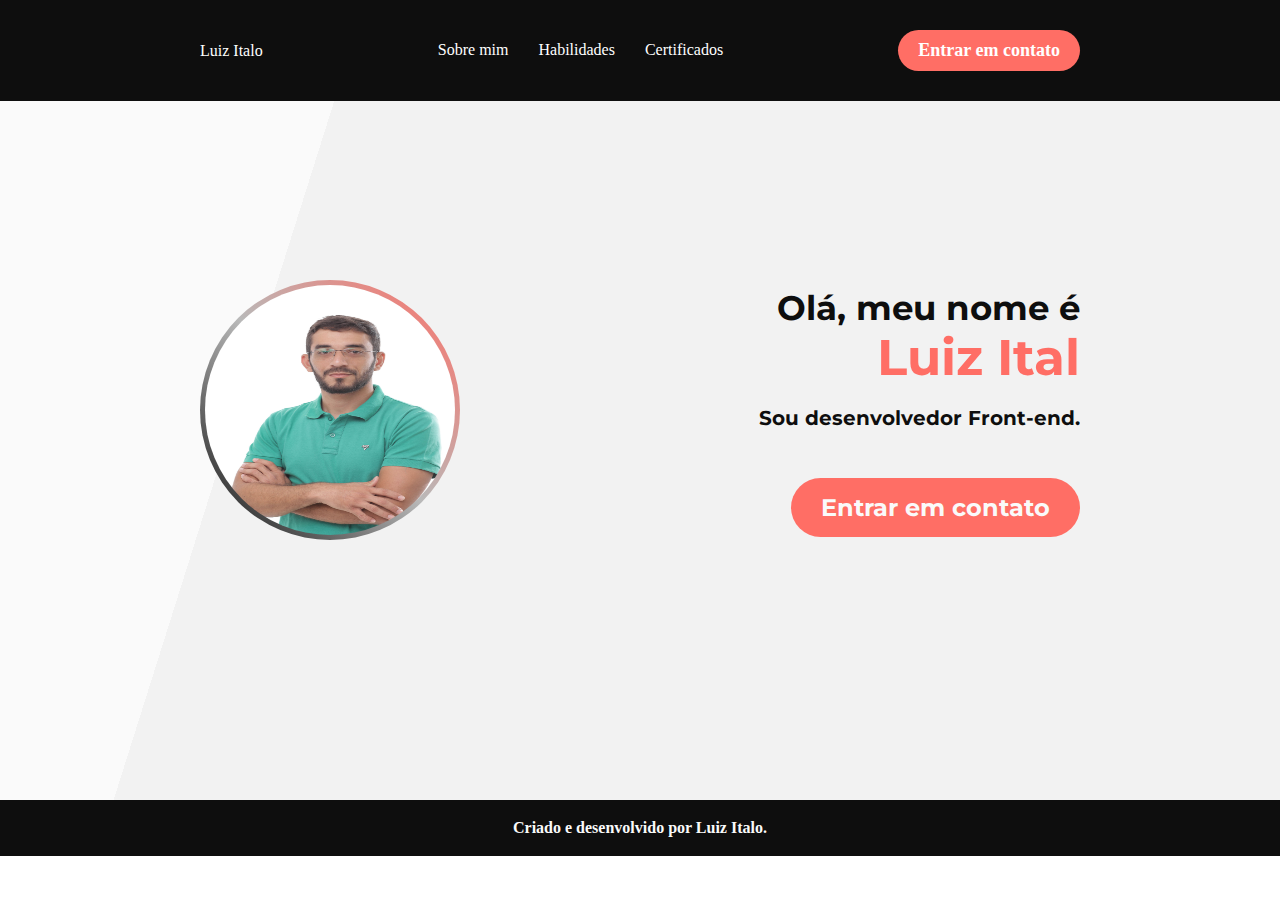
<file: index.html>
<!DOCTYPE html>
<html lang="en">

<head>
    <meta charset="UTF-8">
    <meta name="viewport" content="width=device-width, initial-scale=1.0">
    <title>Luiz Italo</title>

    <!-- <link rel="shortcut icon" href="assets/imagens/logo-cabecalho.svg"> -->
    <link rel="shortcut icon" href="ico/icone.ico" type="image/x-icon">
    <link rel="preconnect" href="https://fonts.googleapis.com">
    <link rel="preconnect" href="https://fonts.gstatic.com" crossorigin>
    <link href="https://fonts.googleapis.com/css2?family=Montserrat:wght@300;400;500;600;700;800&display=swap" rel="stylesheet">

    <link href="https://fonts.googleapis.com/css2?family=Roboto:wght@100;300;400;500;700;900&display=swap" rel="stylesheet">

    <link rel="stylesheet" href="reset.css">
    <link rel="stylesheet" href="estilo.css">


</head>

<body>

    <div class="tudo">
        <header>
            <nav>
                <div>
                    <a href="index.html">
                        <p>Luiz Italo</p>
                    </a>
                </div>
                <ul>
                    <a href="/sobremim.html">
                        <li>Sobre mim</li>
                    </a>
                    <a href="/habilidaddes.html">
                        <li>Habilidades</li>
                    </a>
                    <a href="/certificados.html">
                        <li>Certificados</li>
                    </a>
                    <!-- <a href="/projetos.html"><li>Projetos</li></a> -->
                </ul>
                <button>
                    <a href="contato.html">Entrar em contato</a>
                </button>


                <div class="sumi">
                    <button onclick="animarMenu()" id="btn-menu" class="lines-menu home-div-names-button">
                        <div class="line-menu1"></div>
                        <div class="line-menu2"></div>
                        <div class="line-menu3"></div>
                    </button>

                    <div class="menu-mobile" id="menu-mobile">

                        <a href="/sobremim.html">Sobre mim </a>
                        <a href="/habilidaddes.html">Habilidades</a>
                        <a href="/certificados.html">Certificados</a>
                    </div>

                </div>

            </nav>


        </header>


        <main class="htms">
            <section class="home">
                <div class="slv">
                    <img class="vlss" src="/fotos/italo1.jpg" alt="fotoss">
                </div>
                <div class="home-div-names">
                    <div class="home-div-names-text">
                        <p class="home-div-names-text-contents ">
                            Olá, meu nome é<br>
                            <span class="pp">Luiz Italo.</span>
                        </p>
                        <p class="home-div-names-text-area">
                            Sou desenvolvedor Front-end.
                        </p>
                    </div>
                    <button class="home-div-names-button">
                        <a href="contato.html">
                            Entrar em contato</a>
                    </button>
                </div>
            </section>
        </main>
        <footer>
            <p>Criado e desenvolvido por <a href="https://www.linkedin.com/in/luiz-italo-872807203/" target="_blank">Luiz Italo</a>.</p>
        </footer>

    </div>
    <script src="anima.js"></script>

</body>

</html>
</file>
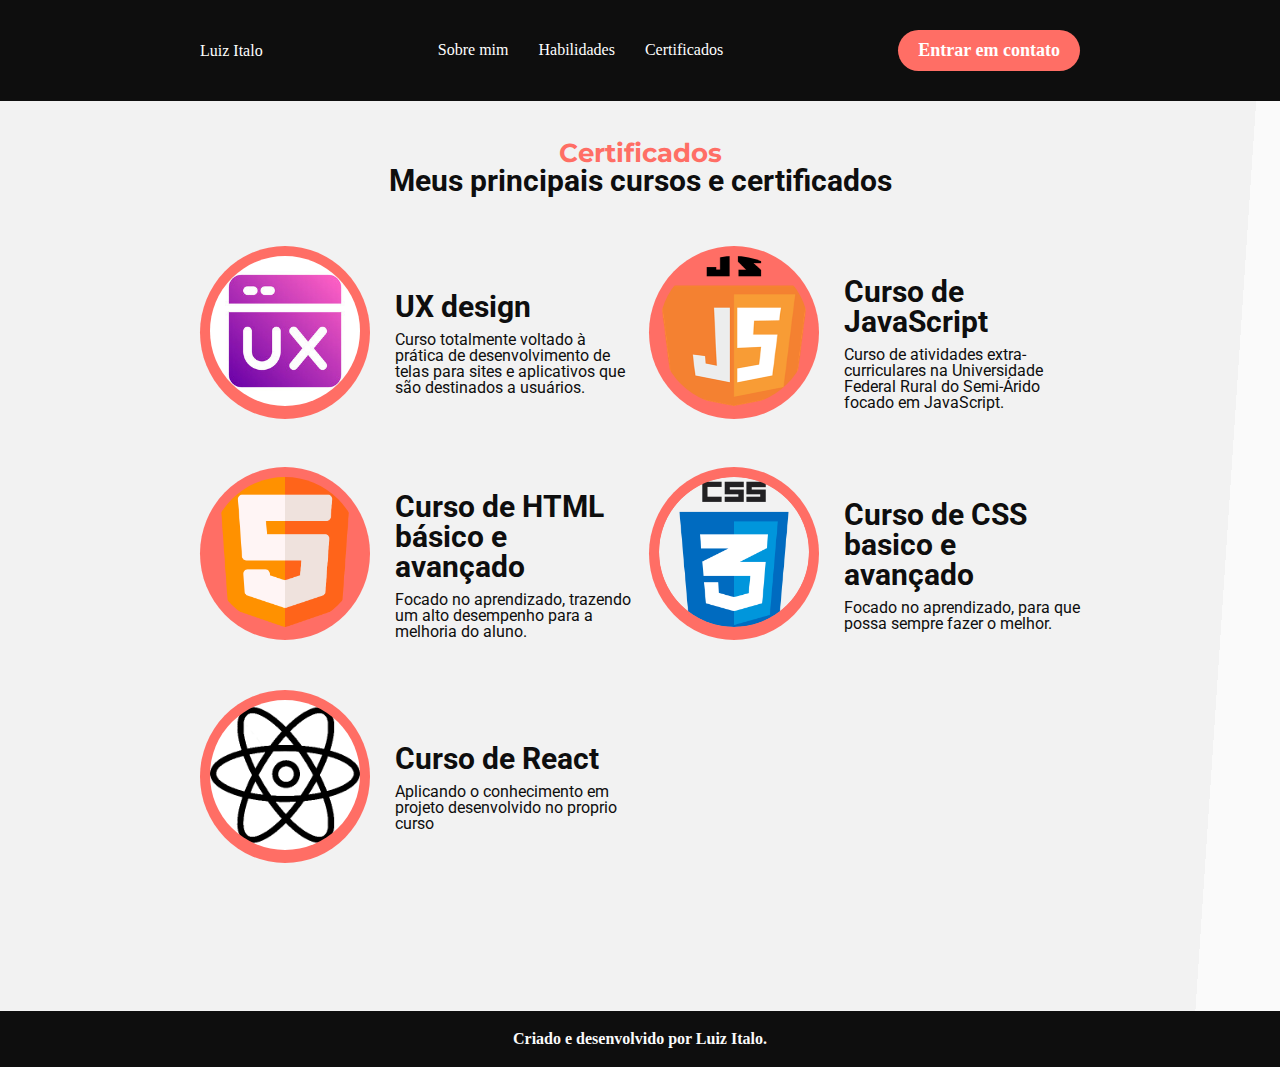
<file: certificados.html>
<!DOCTYPE html>
<html lang="en">

<head>
    <meta charset="UTF-8">
    <meta name="viewport" content="width=device-width, initial-scale=1.0">
    <title>Certificados</title>

    <link rel="shortcut icon" href="ico/icone.ico" type="image/x-icon">
    <link rel="preconnect" href="https://fonts.googleapis.com">
    <link rel="preconnect" href="https://fonts.gstatic.com" crossorigin>
    <link href="https://fonts.googleapis.com/css2?family=Montserrat:wght@300;400;500;600;700;800&display=swap" rel="stylesheet">

    <link href="https://fonts.googleapis.com/css2?family=Roboto:wght@100;300;400;500;700;900&display=swap" rel="stylesheet">

    <link rel="stylesheet" href="reset.css">
    <link rel="stylesheet" href="estilo.css">


</head>

<body>
    <div class="tudo">
        <header>
            <nav>
                <div>
                    <a href="index.html">
                        <p>Luiz Italo</p>
                    </a>
                </div>
                <ul>
                    <a href="sobremim.html">
                        <li>Sobre mim</li>
                    </a>
                    <a href="habilidaddes.html">
                        <li>Habilidades</li>
                    </a>
                    <a href="certificados.html">
                        <li>Certificados</li>
                    </a>
                    <!-- <a href="projetos.html"><li>Projetos</li></a> -->
                </ul>
                <button>
                    <a href="contato.html">Entrar em contato</a>
                </button>

                <a href="" class="menu-mobile">
                    <div class="lines-menu">
                        <div class="line-menu1"></div>
                        <div class="line-menu2"></div>
                        <div class="line-menu3"></div>
                    </div>
                    Menu
                </a>

            </nav>


        </header>
        <main>
            <section class="certificates">
                <div class="div-names">
                    <h2>
                        <span>Certifi</span>cados
                    </h2>
                    <h3>
                        Meus principais cursos e certificados
                    </h3>
                </div>
                <div class="div-certi">
                    <div class="div-certi-contents">
                        <div class="div-img-hr">
                            <div class="div-img">
                                <img class="img2" src="fotos/uxx.jpg" alt="Icone de uma beca">
                            </div>
                            <hr>
                        </div>
                        <div class="div-certi-texts">


                            <div class="div-certi-tit-text">
                                <h3>UX design</h3>
                                <p>Curso totalmente voltado à prática de desenvolvimento de telas para sites e aplicativos que são destinados a usuários.</p>
                            </div>
                        </div>
                    </div>
                    <div class="div-certi-contents">
                        <div class="div-img-hr">
                            <div class="div-img">
                                <img class="img2" src="fotos/js.png" alt="Icone do JavaScript">
                            </div>
                            <hr>
                        </div>
                        <div class="div-certi-texts">

                            <div class="div-certi-tit-text">
                                <h3>Curso de JavaScript </h3>
                                <p>Curso de atividades extra-curriculares na Universidade Federal Rural do Semi-Árido focado em JavaScript.</p>
                            </div>
                        </div>

                    </div>
                    <div class="div-certi-contents">
                        <div class="div-img-hr">
                            <div class="div-img">
                                <img class="img2" src="fotos/html.png" alt="Icone do Python">
                            </div>
                            <hr>
                        </div>
                        <div class="div-certi-texts">
                            <div class="div-certi-tit-text">
                                <h3>Curso de HTML básico e avançado </h3>
                                <p>Focado no aprendizado, trazendo um alto desempenho para a melhoria do aluno.</p>
                            </div>
                        </div>


                    </div>
                    <div class="div-certi-contents">
                        <div class="div-img-hr">
                            <div class="div-img">
                                <img class="img2" src="fotos/css.png" alt="">
                            </div>
                            <hr>
                        </div>
                        <div class="div-certi-texts">

                            <!-- <h5>
                                11/05/2022 a 31/08/2022
                            </h5> -->

                            <div class="div-certi-tit-text">
                                <h3>Curso de CSS basico e avançado</h3>
                                <p>Focado no aprendizado, para que possa sempre fazer o melhor.</p>
                            </div>
                        </div>
                    </div>

                    <div class="div-certi-contents">
                        <div class="div-img-hr">
                            <div class="div-img">
                                <img class="img2" src="fotos/react.png" alt="">
                            </div>
                            <hr>
                        </div>
                        <div class="div-certi-texts">

                            <!-- <h5>
                                05/10/2022 a 31/03/2023
                            </h5> -->

                            <div class="div-certi-tit-text">
                                <h3>Curso de React </h3>
                                <p>Aplicando o conhecimento em projeto desenvolvido no proprio curso </p>
                            </div>
                        </div>
                    </div>
                </div>
            </section>
        </main>

        <footer>
            <p>Criado e desenvolvido por <a href="https://www.linkedin.com/in/luiz-italo-872807203/" target="_blank">Luiz Italo</a>.</p>
        </footer>
    </div>
</body>

</html>
</file>
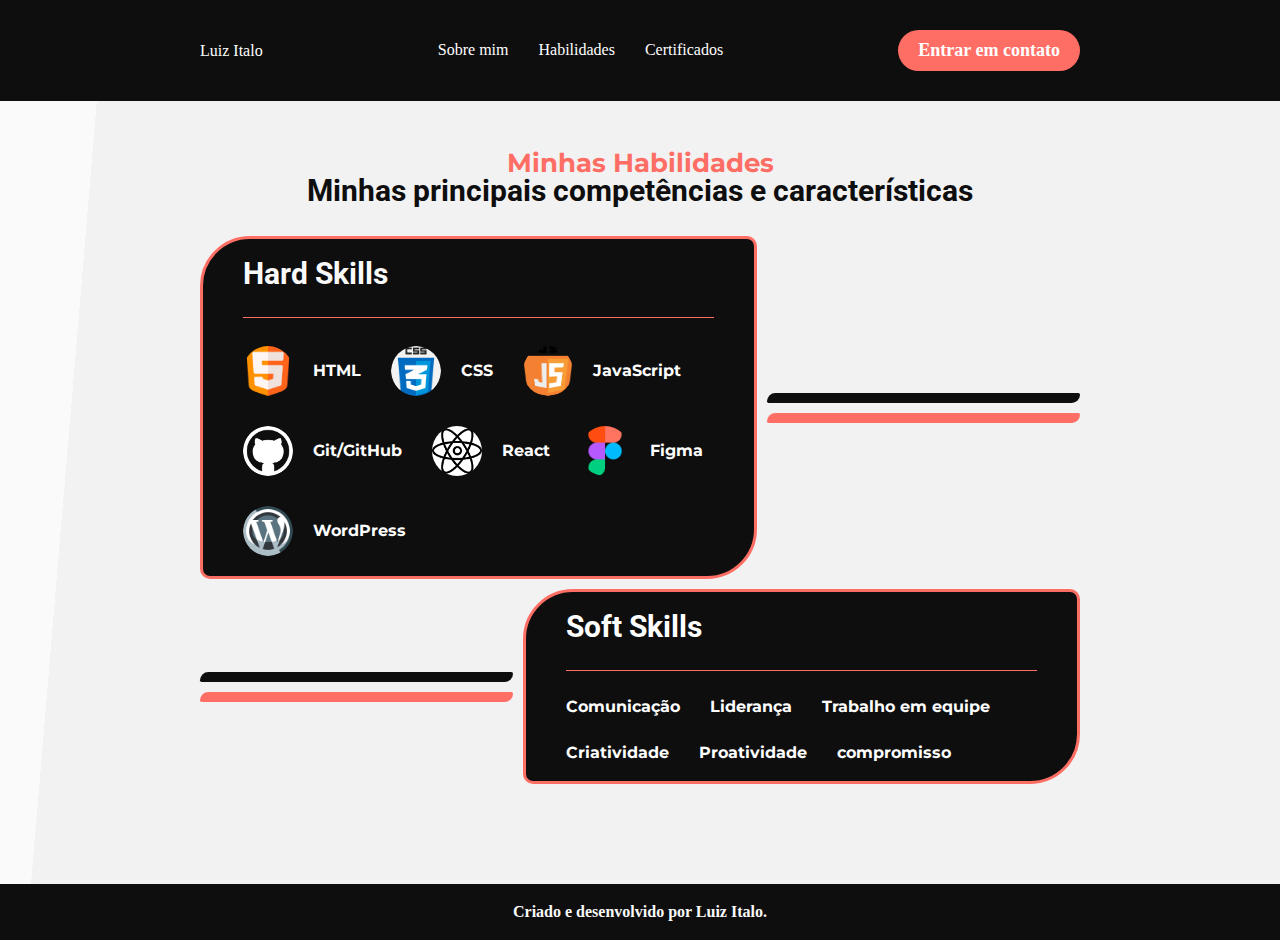
<file: habilidaddes.html>
<!DOCTYPE html>
<html lang="en">

<head>
    <meta charset="UTF-8">
    <meta name="viewport" content="width=device-width, initial-scale=1.0">
    <title>Habilidades</title>

    <!-- <link rel="shortcut icon" href="assets/imagens/logo-cabecalho.svg"> -->
    <link rel="shortcut icon" href="ico/icone.ico" type="image/x-icon">
    <link rel="preconnect" href="https://fonts.googleapis.com">
    <link rel="preconnect" href="https://fonts.gstatic.com" crossorigin>
    <link href="https://fonts.googleapis.com/css2?family=Montserrat:wght@300;400;500;600;700;800&display=swap" rel="stylesheet">

    <link href="https://fonts.googleapis.com/css2?family=Roboto:wght@100;300;400;500;700;900&display=swap" rel="stylesheet">

    <link rel="stylesheet" href="reset.css">
    <link rel="stylesheet" href="estilo.css">


</head>

<body>
    <div class="tudo">
        <header>
            <nav>
                <div>
                    <a href="index.html">
                        <p>Luiz Italo</p>
                    </a>
                </div>
                <ul>
                    <a href="/sobremim.html">
                        <li>Sobre mim</li>
                    </a>
                    <a href="/habilidaddes.html">
                        <li>Habilidades</li>
                    </a>
                    <a href="/certificados.html">
                        <li>Certificados</li>
                    </a>
                    <!-- <a href="/projetos.html"><li>Projetos</li></a> -->
                </ul>
                <button>
                    <a href="contato.html">Entrar em contato</a>
                </button>
            </nav>


        </header>

        <main>
            <section class="skills">
                <div class="div-names">
                    <h2>
                        Minhas <span>Habilidades</span>
                    </h2>
                    <h3>
                        Minhas principais competências e características
                    </h3>
                </div>

                <div class="div-skills-contents">

                    <div class="div-skills-contents-1">
                        <div class="box-skill">
                            <h3 class="vida">Hard Skills</h3>
                            <hr>
                            <div class="icons">
                                <div class="icon-name">
                                    <img src="fotos/html.png" alt="">
                                    <p>HTML</p>
                                </div>
                                <div class="icon-name">
                                    <img src="fotos/css.png" alt="">
                                    <p>CSS</p>
                                </div>

                                <div class="icon-name">
                                    <img src="fotos/js.png" alt="">
                                    <p>JavaScript</p>
                                </div>

                                <div class="icon-name">
                                    <img src="fotos/178-1787243_github-icon-png-github-icon-white-png.png" alt="">
                                    <p>Git/GitHub</p>
                                </div>

                                <div class="icon-name">
                                    <img src="fotos/react.png" alt="">
                                    <p>React</p>
                                </div>
                                <div class="icon-name">
                                    <img src="fotos/figma.png" alt="">
                                    <p>Figma</p>
                                </div>
                                <div class="icon-name">
                                    <img src="fotos/wor.png" alt="">
                                    <p>WordPress</p>
                                </div>
                            </div>
                        </div>
                        <div class="lines">
                            <hr class="l1">
                            <hr class="l2">
                        </div>
                    </div>

                    <div class="div-skills-contents-2">
                        <div class="box-skill">
                            <h3 class="soft-div">Soft Skills</h3>
                            <hr>
                            <div class="names">
                                <p>Comunicação</p>
                                <p>Liderança</p>
                                <p>Trabalho em equipe</p>
                                <p>Criatividade</p>
                                <p>Proatividade</p>
                                <p>compromisso</p>
                            </div>
                        </div>
                        <div class="lines">
                            <hr class="l1">
                            <hr class="l2">
                        </div>
                    </div>
                </div>
            </section>
        </main>
        <footer>
            <p>Criado e desenvolvido por <a href="https://www.linkedin.com/in/luiz-italo-872807203/" target="_blank">Luiz Italo</a>.</p>
        </footer>

    </div>
    <script src="anima.js"></script>

</body>

</html>
</file>
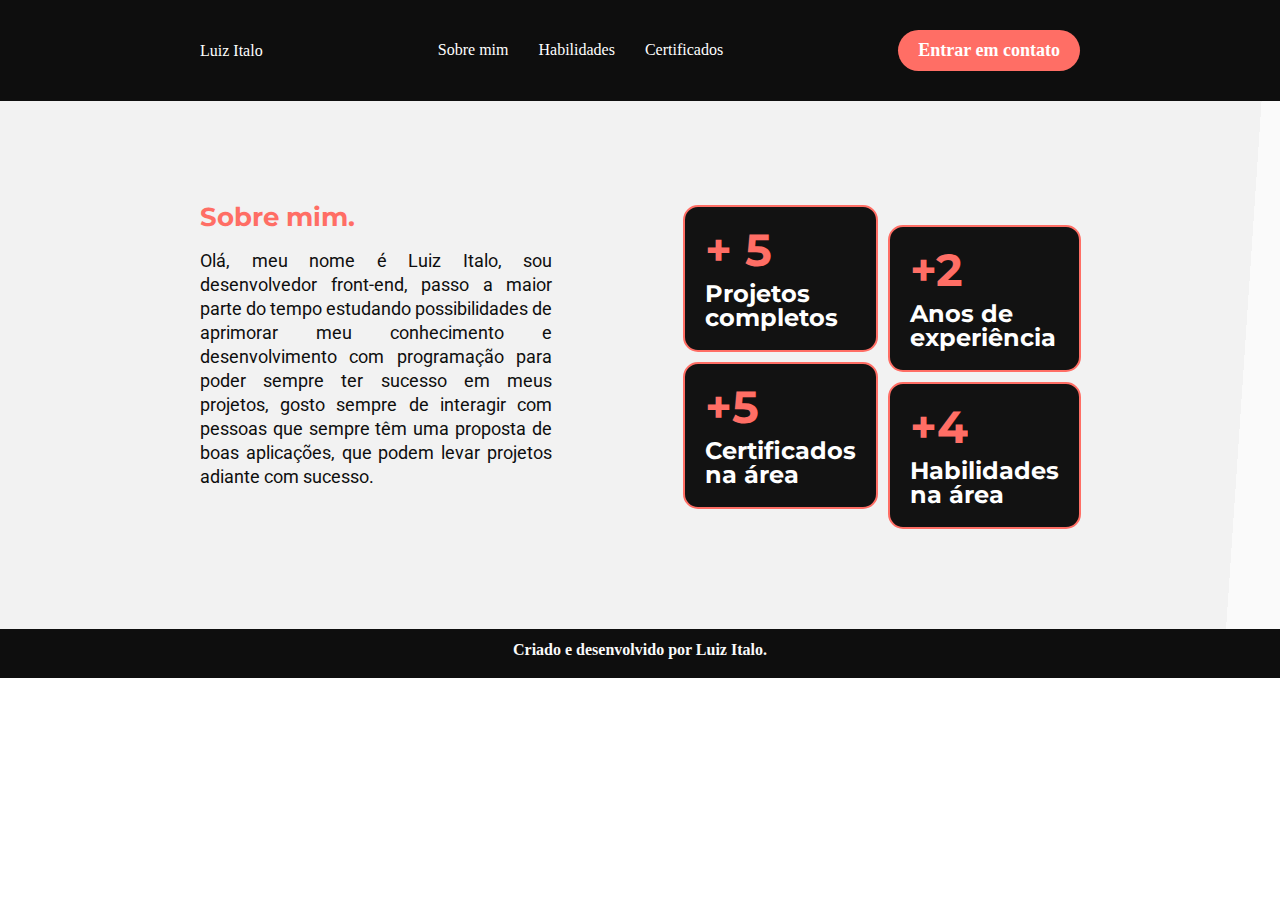
<file: sobremim.html>
<!DOCTYPE html>
<html lang="en">

<head>
    <meta charset="UTF-8">
    <meta name="viewport" content="width=device-width, initial-scale=1.0">
    <title>Sobre mim</title>

    <link rel="shortcut icon" href="ico/icone.ico" type="image/x-icon">
    <link rel="preconnect" href="https://fonts.googleapis.com">
    <link rel="preconnect" href="https://fonts.gstatic.com" crossorigin>
    <link href="https://fonts.googleapis.com/css2?family=Montserrat:wght@300;400;500;600;700;800&display=swap" rel="stylesheet">

    <link href="https://fonts.googleapis.com/css2?family=Roboto:wght@100;300;400;500;700;900&display=swap" rel="stylesheet">

    <link rel="stylesheet" href="reset.css">
    <link rel="stylesheet" href="estilo.css">


</head>

<body>
    <div class="tudo">

        <header>
            <nav>
                <div>
                    <a href="index.html">
                        <p>Luiz Italo</p>
                    </a>
                </div>
                <ul>
                    <a href="sobremim.html">
                        <li>Sobre mim</li>
                    </a>
                    <a href="habilidaddes.html">
                        <li>Habilidades</li>
                    </a>
                    <a href="certificados.html">
                        <li>Certificados</li>
                    </a>
                    <!-- <a href="projetos.html"><li>Projetos</li></a> -->
                </ul>
                <button>
                    <a href="contato.html">Entrar em contato</a>
                </button>

            </nav>
        </header>
        <main class="sds">
            <section class="about">

                <div class="about-div">
                    <div class="about-div-texts">
                        <h2 id="sobremim">
                            Sobre <span>mim.</span>
                            </h3>
                            <p>
                                Olá, meu nome é Luiz Italo, sou desenvolvedor front-end, passo a maior parte do tempo estudando possibilidades de aprimorar meu conhecimento e desenvolvimento com programação para poder sempre ter sucesso em meus projetos, gosto sempre de interagir com pessoas que sempre têm uma proposta de boas aplicações, que podem levar projetos adiante com sucesso.
                            </p>

                    </div>
                    <div class="about-div-boxs">

                        <div class="about-div-boxs-col-lef">
                            <div class="about-box">
                                <h4>+ <span class="qwert">5</span></h4>
                                <p>Projetos completos</p>
                            </div>
                            <div class="about-box">
                                <h4>+<span class="qwert">6</span></h4>
                                <p>Certificados na área</p>
                            </div>
                        </div>
                        <div class="about-div-boxs-col-rig">
                            <div class="about-box">
                                <h4>+<span class="qwert">2</span></h4>
                                <p>Anos de experiência</p>
                            </div>
                            <div class="about-box">
                                <h4>+<span class="qwert">4</span></h4>
                                <p>Habilidades na área</p>
                            </div>
                        </div>
                    </div>
                </div>
            </section>

        </main>

        <footer class="frep">
            <p>Criado e desenvolvido por <a href="https://www.linkedin.com/in/luiz-italo-872807203/" target="_blank">Luiz Italo</a>.</p>
        </footer>
    </div>
    <script src="anima.js"></script>
</body>

</html>
</file>
<file: estilo.css>
:root {
  --cta: #ff6e65;
  --cta80: #ff6e6580;
  --cta90: #ff6e65e5;

  --black1: #0e0e0e;
  --black2: #121212;
  --fre: #f2f2f2;
  --white1: #fff;
  --white2: #fafafa;
  --grey: #efefef;
  --grey-place: #b9b9b9;

  --border-com: 15px;
  --border-cta: 50px;
}

* {
  font-family: "Roboto", sans-serif;
}
html {
  scroll-behavior: smooth;
}
/* ============ HEADER ============== */

header {
  position: fixed;
  width: 100%;
  padding: 30px 200px;
  background: var(--black1);
  color: var(--white1);
  z-index: 10;
}

.fotosa {
  height: 10%;
  width: 10%;
  border-radius: 50px;
}

header div {
  display: flex;
}

.habilidade {
  width: 70%;
  display: flex;
  justify-content: space-between;
  align-items: center;
}

nav {
  width: 100%;
  display: flex;
  justify-content: space-between;
  align-items: center;
}

ul {
  display: flex;
  gap: 30px;
  bottom: 10px;
}

header button {
  display: flex;
  background: var(--cta);
  padding: 10px 20px;
  border-radius: 30px;
  color: var(--white1);
  font-weight: bold;
  font-size: 18px;
}

.menu-mobile {
  background-color: #3536365e;
  display: block;
  position: absolute;
  top: 77px;
  left: 0;
  width: 100%;
  height: 100vh;
}
.menu-mobile {
  visibility: hidden;
}

.menu-mobile a :hover {
  background-color: #000000;
}
.menu-mobile a {
  color: #ffffff;
  display: block;
  padding: 20px 20px;
  font-size: 15pt;
}

.sumi {
  display: none;
}

.lines-menu {
  display: flex;
  flex-direction: column;
  gap: 4px;
}

.line-menu1 {
  width: 25px;
  height: 3px;
  background: var(--white1);
  border-radius: 15px;
}
.line-menu2 {
  width: 15px;
  height: 3px;
  background: var(--white1);
  border-radius: 15px;
}
.line-menu3 {
  width: 20px;
  height: 3px;
  background: var(--white1);
  border-radius: 15px;
}

/* ============ MAIN ============== */
main {
  display: flex;
  flex-direction: column;
  /* background: var(--black1); */
}
.htms {
  height: 50rem;
}
.sds {
  height: 38.9rem;
}

.img2 {
  border-radius: 200px;
  width: 150px;
  height: 150px;
}

.vlss {
  border-radius: 150px;
  width: 250px;
  height: 250px;
}
.contato-final {
  border-radius: 150px;
  width: 50px;
  height: 50px;
}

main img {
  border-radius: 100px;
  width: 50px;
  height: 50px;
}

.dsa {
  position: relative;
  width: 53%;
  height: 53%;
  background: #0e0e0e;
}

/* ============== Section HOME ================ */

.home {
  display: flex;
  align-items: center;
  justify-content: space-between;
  padding: 120px 200px 100px 200px;
  background: linear-gradient(287.52deg, #f2f2f2 76.11%, #fafafa 76.11%);
  width: 100%;
  height: 100%;
  flex-wrap: wrap;
}

.slv {
  position: relative;
  display: flex;
  width: calc(200px + 60px);
  height: calc(200px + 60px);
  justify-content: center;
  align-items: center;
  border-radius: 200px;
  background: linear-gradient(
    45deg,
    #0e0e0e,
    #b9b9b9,
    #ff6e65,
    #0099ff,
    #00ff00
  );
  background-size: 300%;
  animation: animarborda 8s infinite;
}
.home-div-profile {
  position: relative;
  display: flex;
  width: calc(200px + 50px);
  height: calc(200px + 50px);
  justify-content: center;
  align-items: center;
  border-radius: 200px;
  background: linear-gradient(
    45deg,
    #0e0e0e,
    #b9b9b9,
    #ff6e65,
    #0099ff,
    #00ff00
  );
  background-size: 300%;
  animation: animarborda 8s infinite;
}

.home-div-profile::after {
  filter: blur(50px);
}

.home-div-names {
  display: flex;
  flex-direction: column;
  gap: 50px;
  align-items: flex-end;
  font-family: "Montserrat", sans-serif;
  font-style: normal;
  font-weight: 700;
  color: var(--black1);
  text-align: end;
}

.home-div-names-text {
  display: flex;
  flex-direction: column;
  gap: 20px;
}

.home-div-names-text-contents {
  font-size: 34px;
  line-height: 50px;
}

.home-div-names-text-contents > span {
  font-size: 50px;
  color: var(--cta);
}

.home-div-names-text-area {
  font-size: 20px;
  color: var(--black1);
}

main button {
  display: flex;
  background: var(--cta);
  border-radius: 50px;
  font-size: 24px;
  padding: 15px 30px;
  color: var(--white2);
}

.home-div-names-button :hover {
  color: var(--black1);
}

/* ============ Section ABOUT ME ============== */

.about {
  display: flex;
  justify-content: center;
  padding: 140px 200px 100px 200px;
  background: linear-gradient(93.85deg, #f2f2f2 95.92%, #fafafa 93.72%);
  flex-wrap: wrap;
}

h2 {
  color: var(--black1);
  font-weight: 700;
  font-size: 26px;
  font-family: "Montserrat", sans-serif;
}

h2,
h3 > span {
  color: var(--cta);
}

h3 {
  color: var(--black1);
  font-size: 30px;
  font-weight: 700;
  font-style: normal;
}

.about-div {
  display: flex;
  width: 100%;
  margin-top: 65px;
  justify-content: space-between;
}

.about-div-texts {
  display: flex;
  flex-direction: column;
  color: var(--black1);
  font-size: 18px;
  font-weight: 400;
  font-style: normal;
  line-height: 24px;
  width: 40%;
  gap: 20px;
}

.about-div-texts > p {
  text-align: justify;
}

.about-div-boxs {
  display: flex;
  width: 45%;
  justify-content: center;
  align-items: center;
  gap: 10px;
}

.about-div-boxs-col-lef {
  display: flex;
  flex-direction: column;
  gap: 10px;
  margin-bottom: 20px;
}
.about-box {
  display: flex;
  flex-direction: column;
  gap: 10px;
  background: var(--black2);
  padding: 20px;
  border: 2px solid var(--cta);
  border-radius: 15px;

  color: var(--white1);
  font-size: 24px;
  font-weight: 700;
  font-family: "Montserrat", sans-serif;
}
h4 {
  color: var(--cta);
  font-family: "Montserrat", sans-serif;
  font-size: 45px;
  font-style: normal;
  font-weight: 700;
}

.about-div-boxs-col-rig {
  display: flex;
  flex-direction: column;
  gap: 10px;
  margin-top: 20px;
}

/* ============ Section SKILLS ============== */

.skills {
  display: flex;
  flex-direction: column;
  justify-content: center;
  width: 100%;
  padding: 150px 200px 100px 200px;
  background: linear-gradient(274.81deg, #f2f2f2 92.22%, #fafafa 92.22%);
}

.div-names {
  display: flex;
  flex-direction: column;
  align-items: center;
  width: 100%;
}

.div-skills-contents {
  display: flex;
  flex-direction: column;
  gap: 10px;
  margin-top: 30px;
}

.div-skills-contents-1 {
  display: flex;
  gap: 10px;
}
.vida {
  color: var(--white2);
}
.box-skill {
  display: flex;
  align-items: flex-start;
  flex-direction: column;
  padding: 20px 40px;
  background: var(--black1);
  border: 3px solid var(--cta);
  border-radius: 50px 10px;
  gap: 20px;
  width: 70%;
}
.soft-div {
  color: var(--white1);
}

.box-skill > hr {
  background: var(--cta);
  border: none;
  width: 100%;
  height: 1px;
}

.icons12 {
  display: flex;
  flex-direction: column;
  justify-content: flex-start;
  gap: 30px;
}

.icons,
.names {
  display: flex;
  flex-wrap: wrap;
  justify-content: flex-start;
  gap: 30px;

  color: var(--white1);
  font-size: 16px;
  font-weight: 700;
  font-family: "Montserrat", sans-serif;
}
.icon-name {
  display: flex;
  gap: 20px;
  align-items: center;
}

.lines {
  display: flex;
  flex-direction: column;
  width: 40%;
  gap: 10px;
  justify-content: center;
  align-items: center;
}

.l1 {
  width: 100%;
  height: 10px;
  border: none;
  border-radius: 50px 10px;
  background: var(--black1);
  margin: 0;
}
.l2 {
  width: 100%;
  height: 10px;
  border: none;
  border-radius: 50px 10px;
  background: var(--cta);
  margin: 0;
}

.div-skills-contents-2 {
  display: flex;
  gap: 10px;
  flex-direction: row-reverse;
}

/* ============ Section CERTIFICATES ============== */

.certificates {
  display: flex;
  justify-content: center;
  flex-direction: column;
  padding: 140px 200px 100px 200px;
  background: linear-gradient(93.82deg, #f2f2f2 93.72%, #fafafa 93.72%);
}

.div-certi {
  display: flex;
  flex-wrap: wrap;
  width: 100%;
  margin-top: 50px;
  justify-content: space-between;
}

.div-certi-contents {
  display: flex;
  width: 49%;
  gap: 25px;
  margin-bottom: 50px;
}

.div-img-hr {
  display: flex;
  flex-direction: column;
  justify-content: start;
  align-items: center;
}

.div-img {
  padding: 10px;
  background: var(--cta);
  border-radius: 100%;
  align-items: center;
  z-index: 1;
}

.div-img-hr > hr {
  border: none;
  height: 100%;
  width: 4px;
  background: var(--white1);
  border-radius: 10px;
  margin: 0;
  margin-top: -2px;
}

.div-certi-texts {
  display: flex;
  justify-content: space-evenly;
  flex-direction: column;
  gap: 30px;
  margin-top: 25px;
}

h5 {
  width: max-content;
  background: var(--cta80);
  padding: 10px 20px;
  border-radius: 15px;

  color: var(--black1);
  font-size: 16px;
  font-weight: 700;
}

.div-certi-tit-text {
  display: flex;
  flex-direction: column;
  gap: 10px;
  color: var(--black1);
  font-size: 16px;
  font-weight: 400;
}

/* ============ Section PROJECTS ============== */

.projects {
  display: flex;
  justify-content: center;
  flex-direction: column;
  padding: 100px 200px 100px 200px;
  background: linear-gradient(281.89deg, #f2f2f2 82.48%, #ffffff 82.48%);
}

.proj-contents {
  margin-top: 50px;
  overflow-x: auto;
}

.proj-boxs {
  display: flex;
  gap: 30px;
  margin-bottom: 20px;
}

.proj-box-indi {
  display: flex;
  flex-direction: column;
  justify-content: space-between;
  padding-bottom: 20px;
  width: 300px;
  border-radius: 15px;
  background: var(--black2);
}

.proj-box-indi > img {
  height: 50%;
  border-radius: 15px 15px 0 0;
}

.box-ti-button-des {
  display: flex;
  flex-direction: column;

  gap: 10px;
  width: 100%;
  padding: 0 20px;
}

.box-ti-button-des > h4 {
  font-size: 22px;
}

.box-ti-button-des > p {
  font-size: 16px;
  font-weight: 700;
  color: var(--white2);
}

.proj-box-indi > a {
  display: flex;
  justify-content: center;
  background: var(--cta);
  margin: 0 20px;
  border-radius: 15px;
  padding: 10px;
  color: var(--black2);
  font-weight: 700;
  font-family: "Montserrat", sans-serif;
  font-size: 18px;
  align-items: center;
}

/* ============ Section CONTACT ============= */

.contacts {
  display: flex;
  justify-content: center;
  flex-direction: column;
  padding: 150px 200px 100px 200px;

  background: linear-gradient(93.82deg, #f2f2f2 93.72%, #fafafa 93.72%);
}

.contacts-contents {
  display: flex;
  width: 100%;
  justify-content: space-between;
  align-items: center;
  margin-top: 30px;
}

.title-form {
  display: flex;
  flex-direction: column;
  gap: 5px;
  width: 50%;
}
h6 > span {
  color: var(--cta);
}

h6 {
  color: var(--black1);
  font-weight: 700;
  font-size: 16px;
}

.form {
  display: flex;
  flex-direction: column;
  gap: 10px;
  width: 100%;
}

.form > div {
  display: flex;
  flex-direction: column;
  gap: 5px;
  width: 100%;
}

label {
  color: var(--black2);
  font-size: 18px;
  font-weight: 700;
}

input,
textarea {
  border-radius: 15px;
  padding: 15px;
  resize: none;
  width: 100%;
}

input:focus,
textarea:focus {
  outline: none;
  border: 1px solid var(--cta);
  background: var(--grey);
}

input:hover,
textarea:hover {
  background: var(--grey);
}

::placeholder {
  font-size: 16px;
  font-weight: 400;
  color: var(--grey-place);
}

.button-enviar {
  color: var(--white1);
  font-size: 18px;
  font-weight: 700;
  border-radius: var(--border-cta);
  background: var(--cta);
}

.button-enviar:hover {
  background: var(--white1);
  color: var(--black1);
}
.button-enviar:focus {
  background: var(--cta);
}

.title-social {
  display: flex;
  flex-direction: column;
  width: 40%;
  gap: 50px;
}

.sociais {
  display: flex;
  flex-direction: column;
  gap: 10px;
}

.sociais a {
  display: flex;
  align-items: center;
  gap: 20px;
  color: var(--black1);
  font-size: 20px;
  text-decoration: underline;
  font-weight: 700;
}

.sociais > a > div {
  content: "";
  position: relative;
  display: flex;
  padding: 2px;
  justify-content: center;
  background: linear-gradient(
    60deg,
    #0e0e0e,
    #0099ff,
    #00ff00,
    #b9b9b9,
    #ff6e65
  );
  background-size: 300%;
  border-radius: 100%;
  animation: animarborda 9s infinite;
}

@keyframes animarborda {
  0% {
    background-position: 0;
  }
  100% {
    background-position: 300%;
  }
}

/* ============ FOOTER ============= */
footer {
  background: var(--black1);
  padding: 20px 200px 20px 200px;
  align-items: center;
  display: flex;
  justify-content: center;
  color: var(--white2);
  font-size: 16px;
  font-weight: 700;
}

/* largura - a barra de rolagem */
::-webkit-scrollbar {
  width: 15px;
}

/* Track - a faixa ( barra de progresso ) da barra de rolagem */
::-webkit-scrollbar-track {
  background: var(--white1);
  border-radius: 15px;
}
::-webkit-scrollbar-track:hover {
  background: var(--grey);
}

/* a alça de rolagem arrastável */
::-webkit-scrollbar-thumb {
  background: var(--cta);
  border-radius: 15px;
}
::-webkit-scrollbar-thumb:hover {
  background: var(--cta80);
}
header button :hover {
  color: var(--black1);
}
header li:after {
  content: "";
  display: block;
  height: 2px;
  width: 0px;
  background: var(--white2);
  transition: 0.2s;
}
header li:hover:after {
  width: 100%;
}

@media (max-width: 1200px) {
  .home,
  .about,
  .skills,
  .certificates,
  .projects,
  .contacts,
  header,
  footer {
    padding-left: 100px;
    padding-right: 100px;
  }
}

@media (max-width: 1100px) {
  header,
  footer {
    padding-left: 90px;
    padding-right: 90px;
  }
  .home {
    padding: 150px 90px 100px 90px;
  }
  .about,
  .skills,
  .certificates,
  .projects,
  .contacts {
    padding: 100px 90px 100px 90px;
  }
}

@media (max-width: 1000px) {
  header,
  footer {
    padding-left: 80px;
    padding-right: 80px;
  }
  .home {
    padding: 150px 80px 100px 80px;
  }
  .about,
  .skills,
  .certificates,
  .projects,
  .contacts {
    padding: 100px 80px 100px 80px;
  }
}

@media (max-width: 950px) {
  header,
  footer {
    padding-left: 50px;
    padding-right: 50px;
  }

  .home {
    padding: 150px 50px 100px 50px;
  }
  .about,
  .skills,
  .certificates,
  .projects,
  .contacts {
    padding: 140px 50px 100px 50px;
  }
}

/* ok 900 */
@media (max-width: 900px) {
  header {
    padding-left: 50px;
    padding-right: 50px;
  }

  .frep {
    background: var(--black1);
    padding: 20px 200px 20px 200px;
    display: flex;
  }

  ul,
  nav > button {
    display: none;
  }
  .sumi {
    display: flex;
    gap: 5px;
    align-items: center;
    justify-content: space-between;
  }

  .home {
    padding: 100px 50px 100px 50px;
    flex-direction: column;
    justify-content: center;
  }

  .about,
  .skills,
  .certificates,
  .projects,
  .contacts {
    padding: 160px 50px 80px 50px;
  }

  .home-div-names {
    text-align: start;
    align-items: center;
  }

  .div-names {
    gap: 15px;
  }

  .div-names > h3 {
    text-align: center;
  }
  .div-skills-contents {
    gap: 20px;
  }

  .div-skills-contents-1,
  .div-skills-contents-2 {
    display: flex;
    flex-direction: column-reverse;
    gap: 20px;
  }

  .box-skill {
    width: 100%;
  }

  .lines {
    width: 100%;
  }

  .contacts-contents {
    flex-direction: column;
    gap: 50px;
  }

  .title-form,
  .title-social {
    width: 100%;
  }
  .menu-mobile.abri {
    visibility: visible;
  }
}

/* ok 850 */
@media (max-width: 850px) {
  header {
    padding-left: 50px;
    padding-right: 50px;
  }

  .frep {
    background: var(--black1);
    padding: 90px 200px 40px 200px;
    display: flex;
  }

  .home {
    padding: 100px 50px 100px 50px;
  }

  .home-div-names-text {
    gap: 10px;
  }
  .home-div-names {
    gap: 20px;
  }
  .about,
  .skills,
  .certificates,
  .projects,
  .contacts {
    padding: 80px 50px 80px 50px;
  }

  .about-div {
    flex-direction: column;
    align-items: center;
    justify-content: center;
    gap: 30px;
  }
  .about-div-texts {
    width: 100%;
    align-items: flex-start;
    justify-content: center;
  }
  .about-div-boxs {
    width: 100%;
  }
}

/* ok 800 */
@media (max-width: 800px) {
  header,
  footer {
    padding-left: 40px;
    padding-right: 40px;
  }

  .frep {
    background: var(--black1);
    padding: 70px 200px 40px 200px;
    display: flex;
  }
  .home {
    padding: 150px 40px 100px 40px;
  }

  .about,
  .skills,
  .certificates,
  .projects,
  .contacts {
    padding: 70px 40px 70px 40px;
  }
}

/* ok 750 */
@media (max-width: 750px) {
  header {
    padding-left: 40px;
    padding-right: 40px;
  }

  .frep {
    background: var(--black1);
    padding: 100px 200px 40px 200px;
    display: flex;
  }

  .home {
    padding: 150px 40px 100px 40px;
  }

  .about,
  .skills,
  .certificates,
  .projects,
  .contacts {
    padding: 70px 40px 70px 40px;
  }

  .div-certi {
    align-items: flex-start;
    flex-direction: column;
  }
  .div-certi-contents {
    width: 100%;
  }
}

/* ok 600 */
@media (max-width: 600px) {
  header {
    padding-left: 30px;
    padding-right: 30px;
  }

  .frep {
    background: var(--black1);
    padding: 150px 200px 20px 200px;
    display: flex;
  }
  .home {
    padding: 100px 30px 100px 30px;
  }

  .home-div-names-text-contents {
    font-size: 25px;
    line-height: 35px;
  }
  .home-div-names-text-contents > span {
    font-size: 35px;
  }
  .home-div-names-text-area {
    font-size: 16px;
  }
  .about,
  .skills,
  .certificates,
  .projects,
  .contacts {
    padding: 70px 30px 70px 30px;
  }
}

/* ok 450 */
@media (max-width: 450px) {
  header {
    padding-left: 30px;
    padding-right: 30px;
  }
  .frep {
    visibility: hidden;
  }

  .home {
    padding: 80px 30px 100px 30px;
  }

  .about,
  .skills,
  .certificates,
  .projects,
  .contacts {
    padding: 70px 30px 70px 30px;
  }

  .about-div-boxs {
    display: block;
  }
  .about-div-boxs-col-lef,
  .about-div-boxs-col-rig {
    margin-bottom: 10px;
  }
  .about-div-boxs-col-lef,
  .about-div-boxs-col-rig {
    margin-top: 10px;
  }
}

@media (max-width: 400px) {
  header {
    padding-left: 10px;
    padding-right: 10px;
  }

  .frep {
    visibility: hidden;
  }

  .home {
    padding: 80px 10px 100px 10px;
  }

  .about,
  .skills,
  .certificates,
  .projects,
  .contacts {
    padding: 70px 10px 70px 10px;
  }

  .home-div-profil > img {
    width: 100%;
  }
}

@media (min-width: 1500px) {
  html {
    background: var(--black1);
  }
  .tudo {
    width: 1500px;
    align-items: center;
    margin-left: auto;
    margin-right: auto;
  }

  header {
    width: 1500px;
  }
}
</file>
